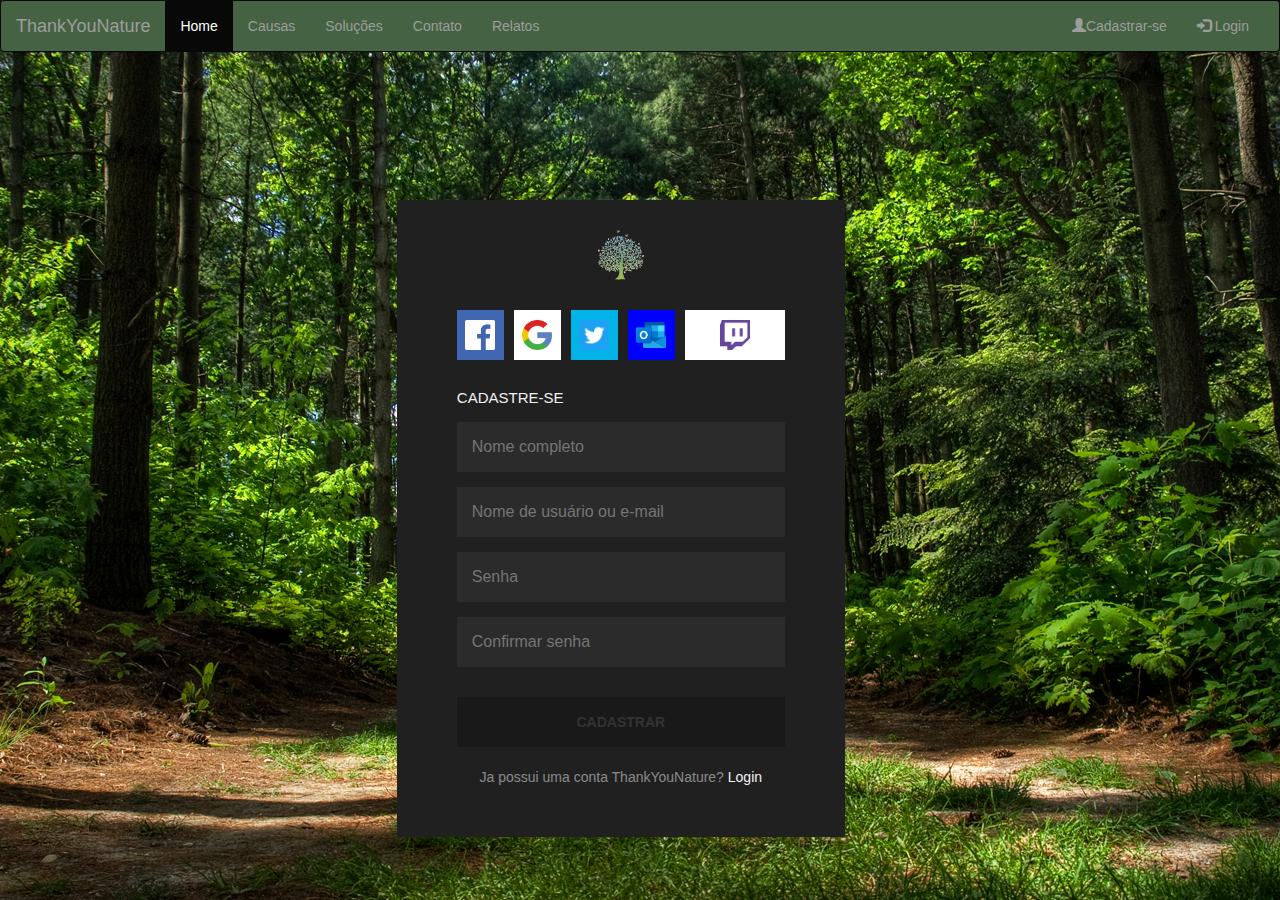
<file: thankyounature-main/cadastrar.html>
<!DOCTYPE html>
<html lang="en" dir="ltr">
  <head>
    <meta charset="utf-8">
    <title>ThankYouNature | Cadastro</title>
    <link rel="stylesheet" href="css/style.css">
    <meta name="viewport" content="width=device-width, initial-scale=1">
    <link href="https://fonts.googleapis.com/css?family=Hind&display=swap" rel="stylesheet">
    <script src="https://cdnjs.cloudflare.com/ajax/libs/jquery/3.4.1/jquery.min.js" charset="utf-8"></script>
    <link rel="stylesheet" href="https://maxcdn.bootstrapcdn.com/bootstrap/3.4.1/css/bootstrap.min.css">
    <link rel="shortcut icon" href="images/logo.png" type="image/x-icon">	
  </head>
  <body>
    <nav class="navbar navbar-inverse"  style="background-color: #456342;">
        <div class="container-fluid">
          <div class="navbar-header">
            <button type="button" class="navbar-toggle" data-toggle="collapse" data-target="#myNavbar">
              <span class="icon-bar"></span>
              <span class="icon-bar"></span>
              <span class="icon-bar"></span>                        
            </button>
            <a class="navbar-brand" href="index.html">ThankYouNature</a>
          </div>
          <div class="collapse navbar-collapse" id="myNavbar">
            <ul class="nav navbar-nav">
              <li class="active"><a href="index.html">Home</a></li>
              <li><a href="causas.html">Causas</a></li>
              <li><a href="solucoes.html">Soluções</a></li>
              <li><a href="contato.html">Contato</a></li>
              <li><a href="relatos.html">Relatos</a></li>
            </ul>
    
     <ul class="nav navbar-nav navbar-right">
            <li><a href="cadastrar.html"><span class="glyphicon glyphicon-user"></span>Cadastrar-se</a></li>
            <li><a href="login.html"><span class="glyphicon glyphicon-log-in"></span> Login</a></li>
          </ul>
          
          <form class="navbar-form navbar-right" action="/action_page.php">

        </form>
    
    
         
    
    
        </div>
      </div>
    </nav>
    <div class="login-form">
      <div class="logo"><img src="images/logo.png" alt=""></div>

      <div class="social-media">
        <button class="fb"><img src="images/fb.png" alt=""></button>
        <button class="google"><img src="images/google.png" alt=""></button>
        <button class="twitter"><img src="images/twitter.png" alt=""></button>
        <button class="outlook"><img src="images/outlook.png" alt=""></button>
        <a href="https://www.twitch.tv/aburranja"><button class="twitch"><img src="images/twitch.png" alt=""></button></a>
      </div>

      <h6>Cadastre-se</h6>

      <form action="">
        <div class="textbox">
          <input type="text" placeholder="Nome completo">
          <span class="check-message hidden">Required</span>
        </div>
        <form action="">
            <div class="textbox">
              <input type="text" placeholder="Nome de usuário ou e-mail">
              <span class="check-message hidden">Required</span>
            </div>

        <div class="textbox">
          <input type="password" placeholder="Senha">
          <span class="check-message hidden">Required</span>
        </div>
        <div class="textbox">
            <input type="password" placeholder="Confirmar senha">
            <span class="check-message hidden">Required</span>
          </div>

        <input type="submit" value="cadastrar" class="login-btn" disabled>
      </form>

      <div class="dont-have-account">
        Ja possui uma conta ThankYouNature?
        <a href="login.html">Login</a>
      </div>
    </div>

    <script type="text/javascript">
      $(".textbox input").focusout(function(){
        if($(this).val() == ""){
          $(this).siblings().removeClass("hidden");
          $(this).css("background","#554343");
        }else{
          $(this).siblings().addClass("hidden");
          $(this).css("background","#484848");
        }
      });

      $(".textbox input").keyup(function(){
        var inputs = $(".textbox input");
        if(inputs[0].value != "" && inputs[1].value){
          $(".login-btn").attr("disabled",false);
          $(".login-btn").addClass("active");
        }else{
          $(".login-btn").attr("disabled",true);
          $(".login-btn").removeClass("active");
        }
      });
    </script>
        <script src="https://ajax.googleapis.com/ajax/libs/jquery/3.4.1/jquery.min.js"></script>

        <script src="https://maxcdn.bootstrapcdn.com/bootstrap/3.4.1/js/bootstrap.min.js"></script>
  </body>
</html>
</file>
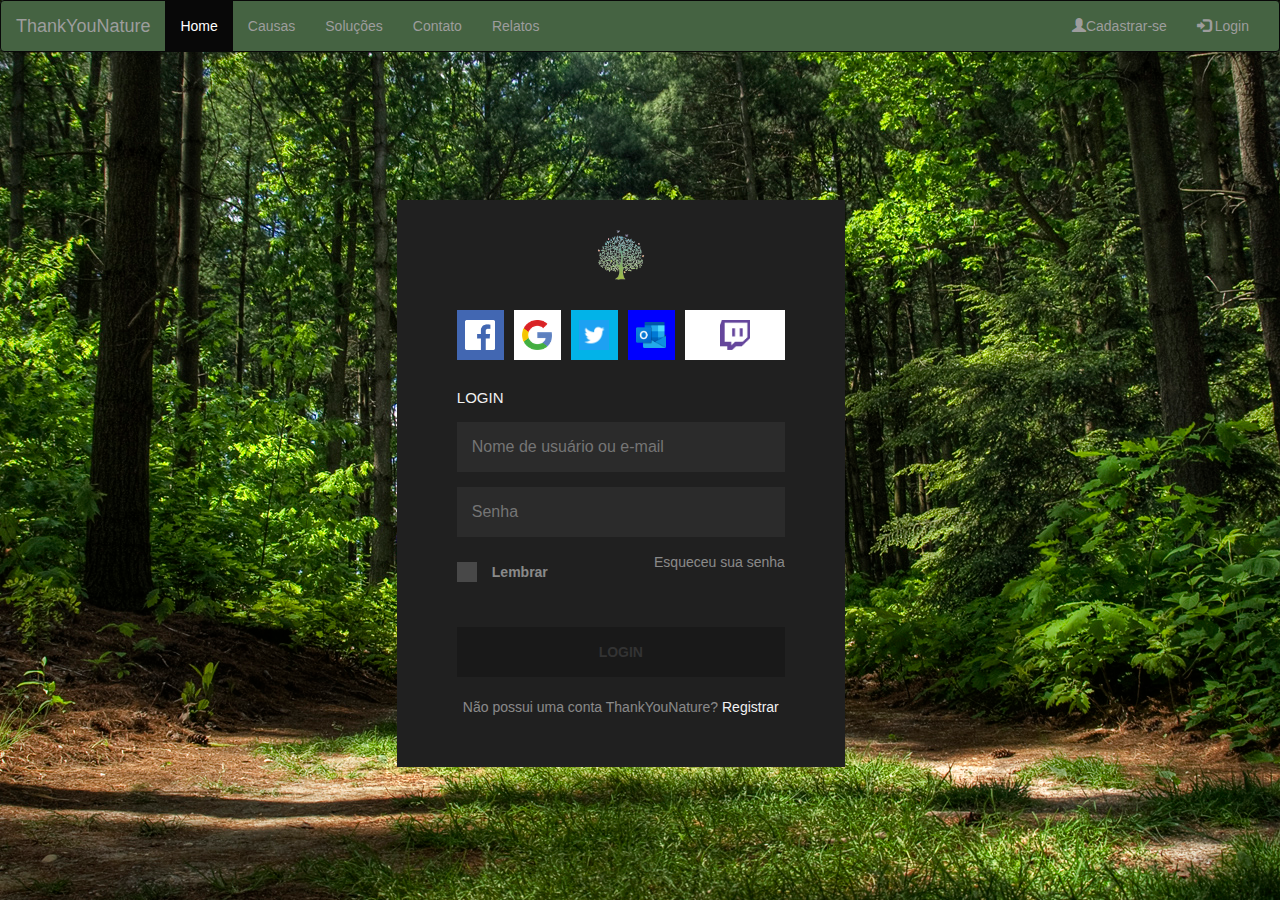
<file: thankyounature-main/login.html>
<!DOCTYPE html>
<html lang="en" dir="ltr">
  <head>
    <meta charset="utf-8">
    <title>ThankYouNature | Login</title>
    <link rel="stylesheet" href="css/style.css">
    <meta name="viewport" content="width=device-width, initial-scale=1">
    <link href="https://fonts.googleapis.com/css?family=Hind&display=swap" rel="stylesheet">
    <script src="https://cdnjs.cloudflare.com/ajax/libs/jquery/3.4.1/jquery.min.js" charset="utf-8"></script>
    <link rel="stylesheet" href="https://maxcdn.bootstrapcdn.com/bootstrap/3.4.1/css/bootstrap.min.css">
    <link rel="shortcut icon" href="images/logo.png" type="image/x-icon">	
  </head>
  <body>
    <nav class="navbar navbar-inverse"  style="background-color: #456342;">
      <div class="container-fluid">
        <div class="navbar-header">
          <button type="button" class="navbar-toggle" data-toggle="collapse" data-target="#myNavbar">
            <span class="icon-bar"></span>
            <span class="icon-bar"></span>
            <span class="icon-bar"></span>                        
          </button>
          <a class="navbar-brand" href="index.html">ThankYouNature</a>
        </div>
        <div class="collapse navbar-collapse" id="myNavbar">
          <ul class="nav navbar-nav">
            <li class="active"><a href="index.html">Home</a></li>
            <li><a href="causas.html">Causas</a></li>
            <li><a href="solucoes.html">Soluções</a></li>
            <li><a href="contato.html">Contato</a></li>
            <li><a href="relatos.html">Relatos</a></li>
          </ul>
            </li>
    
     <ul class="nav navbar-nav navbar-right">
            <li><a href="cadastrar.html"><span class="glyphicon glyphicon-user"></span>Cadastrar-se</a></li>
            <li><a href="login.html"><span class="glyphicon glyphicon-log-in"></span> Login</a></li>
          </ul>
          
          <form class="navbar-form navbar-right" action="/action_page.php">

        </form>
    
    
         
    
    
        </div>
      </div>
    </nav>
    <div class="login-form">
      <div class="logo"><img src="images/logo.png" alt=""></div>

      <div class="social-media">
        <button class="fb"><img src="images/fb.png" alt=""></button>
        <button class="google"><img src="images/google.png" alt=""></button>
        <button class="twitter"><img src="images/twitter.png" alt=""></button>
        <button class="outlook"><img src="images/outlook.png" alt=""></button>
        <a href="https://www.twitch.tv/aburranja"><button class="twitch"><img src="images/twitch.png" alt=""></button></a>
      </div>

      <h6>Login</h6>

      <form action="">
        <div class="textbox">
          <input type="text" placeholder="Nome de usuário ou e-mail">
          <span class="check-message hidden">Required</span>
        </div>

        <div class="textbox">
          <input type="password" placeholder="Senha">
          <span class="check-message hidden">Required</span>
        </div>

        <div class="options">
          <label class="remember-me">
            <span class="checkbox">
              <input type="checkbox">
              <span class="checked"></span>
            </span>
            Lembrar
          </label>

          <a href="#">Esqueceu sua senha</a>
        </div>

        <input type="submit" value="Login" class="login-btn" disabled>
      </form>

      <div class="dont-have-account">
        Não possui uma conta ThankYouNature?
        <a href="cadastrar.html">Registrar</a>
      </div>
    </div>

    <script type="text/javascript">
      $(".textbox input").focusout(function(){
        if($(this).val() == ""){
          $(this).siblings().removeClass("hidden");
          $(this).css("background","#554343");
        }else{
          $(this).siblings().addClass("hidden");
          $(this).css("background","#484848");
        }
      });

      $(".textbox input").keyup(function(){
        var inputs = $(".textbox input");
        if(inputs[0].value != "" && inputs[1].value){
          $(".login-btn").attr("disabled",false);
          $(".login-btn").addClass("active");
        }else{
          $(".login-btn").attr("disabled",true);
          $(".login-btn").removeClass("active");
        }
      });
    </script>
        <script src="https://ajax.googleapis.com/ajax/libs/jquery/3.4.1/jquery.min.js"></script>

        <script src="https://maxcdn.bootstrapcdn.com/bootstrap/3.4.1/js/bootstrap.min.js"></script>
  </body>
</html>
</file>
<file: thankyounature-main/css/style.css>
body{
  background-image: url('../img/fundo.jpg');
  background-repeat: no-repeat;
  background-size: auto;
}

.login-form{
  margin-top: 10%;
  position: absolute;
  margin-left: 31%;
  width: 35%;
  background: #202020;
  padding: 30px 60px;
}

.logo{
  height: 50px;
  text-align: center;
}

.logo img{
  height: 50px;
}

.social-media{
  display: flex;
  margin: 30px 0;
}

.social-media button{
  height: 50px;
  width: 100px;
  margin-right: 10px;
  display: flex;
  align-items: center;
  justify-content: center;
  cursor: pointer;
  border: none;
  transition: .3s linear;
}

.social-media button:last-child{
  margin: 0;
}

.social-media button img{
  width: 30px;
}

.fb{
  background: #4267b2;
}

.google{
  background: #fff;
}

.twitter{
  background: #02b3e8;
}

.outlook{
  background: blue;
}

.twitch{
  background: white;
}

.social-media button:hover {
  opacity: .7;
}

.login-form h6{
  color: #f1f1f1;
  font-size: 15px;
  text-transform: uppercase;
  font-weight: 500;
}

.textbox{
  width: 100%;
  height: 50px;
  position: relative;
  margin-top: 15px;
}

.textbox input{
  width: 100%;
  height: 50px;
  border: none;
  background: #2b2b2b;
  padding: 0 15px;
  font-size: 16px;
  outline: none;
  color: #f4f4f4;
}

.textbox input:focus{
  background: #484848 !important;
}

.check-message{
  position: absolute;
  top: 50%;
  right: 10px;
  color: #fff;
  text-transform: uppercase;
  transform: translateY(-50%);
}

.textbox input:focus + .check-message{
  display: none;
}

.options{
  margin-top: 15px;
  color: #f4f4f480;
  overflow: hidden;
  font-size: 14px;
}

.remember-me{
  float: left;
  display: flex;
  align-items: center;
  cursor: pointer;
}

.checkbox{
  display: inline-block;
  width: 20px;
  height: 20px;
  background: #484848;
  margin-right: 15px;
  position: relative;
}

.checkbox input{
  width: 100%;
  height: 100%;
  opacity: 0;
  cursor: pointer;
}

.checked{
  position: absolute;
  left: 8px;
  top: 4px;
  width: 5px;
  height: 10px;
  border: solid #fff;
  border-width: 0 1px 1px 0;
  transform: rotate(45deg);
  display: none;
}

.checkbox input:checked + .checked{
  display: block;
}

.options a{
  color: #f4f4f480;
  font-size: 14px;
  float: right;
}

.login-btn{
  width: 100%;
  height: 50px;
  margin-top: 30px;
  background: #191919;
  border: none;
  outline: none;
  cursor: pointer;
  text-transform: uppercase;
  font-weight: 700;
  transition: .3s linear;
}

.login-btn.active{
  background: #037bee;
  color: #fff;
}

.login-btn.active:hover{
  opacity: .7;
}

.hidden{
  display: none;
}

.privacy-link{
  text-align: center;
  margin-top: 35px;
}

.privacy-link a{
  color: #f1f1f1;
  font-size: 14px;
}

.dont-have-account{
  font-size: 14px;
  text-align: center;
  color: #f4f4f480;
  margin: 20px 0;
}

.dont-have-account a{
  color: #f1f1f1;
}

@media screen and (max-width:500px) {
  body{
    width: auto;
    height: 100%;
  }

  .login-form{
    width: 80%;
    height: auto;
    padding: 0 15px;
    align-items: center;
    margin:10%;
  }
  .social-media button{
    width: 100%;
    height: 100%;
  }
  .social-media button img{
    width: 100%;
    height: 100%;
}
</file>
